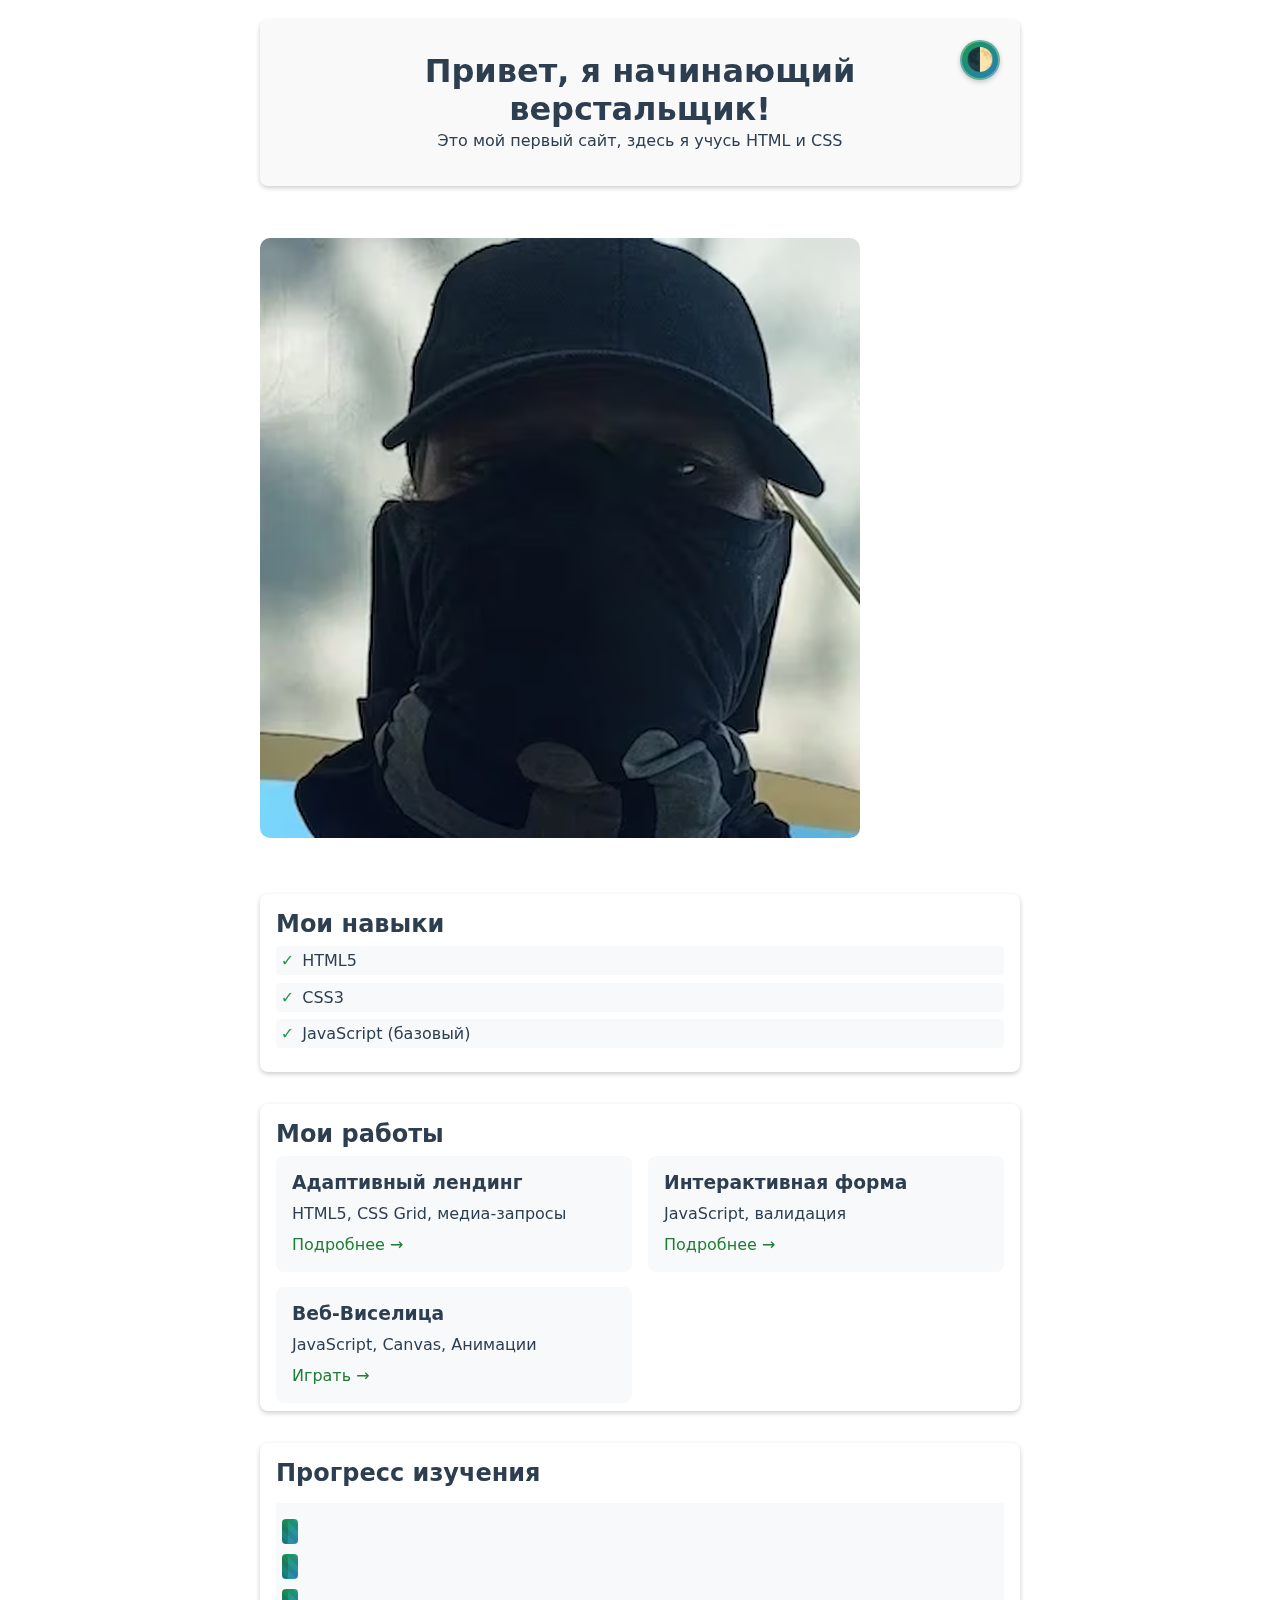
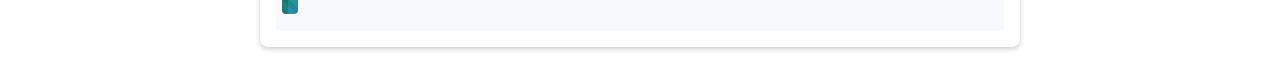
<file: index.html>
<!DOCTYPE html>
<html lang="ru">
    <head>
        <meta charset="UTF-8">
        <meta name="description" content="Сайт-визитка начинающего верстальщика">
        <meta name="viewport" content="width=device-width, initial-scale=1.0">
        <meta property="og:title" content="Мой первый сайт">
        <meta property="og:image" content="https://pozer-srgb.github.io/img/photo/my-photo.webp">
        <meta property="og:image:alt" content="Фото автора сайта">
        <meta property="og:description" content="Портфолио начинающего веб-разработчика с примерами работ и прогрессом обучения">
        <meta property="twitter:description" content="Изучаю веб-разработку: HTML5, CSS3 и JavaScript. Посмотрите мои проекты!">
        <meta name="twitter:card" content="summary_large_image">
        <meta name="twitter:title" content="Мой первый сайт">
        <meta name="twitter:image" content="https://pozer-srgb.github.io/img/photo/my-photo.webp">
        <meta name="twitter:image:width" content="600">
        <meta name="twitter:image:height" content="600">
        <meta name="theme-color" content="#2ecc71">
        <meta http-equiv="Content-Security-Policy"
              content="default-src 'self';
                       script-src 'self' 'unsafe-inline';
                       style-src 'self' 'unsafe-inline';
                       img-src 'self' data:;
                       font-src 'self';
                       object-src 'none';
                       base-uri 'self';
                       form-action 'self';">

        <title>Мой первый сайт</title>

        <link rel="preload" href="style.css" as="style" onload="this.onload=null; this.rel='stylesheet'">
        <link rel="stylesheet" href="style.css">
        <link rel="icon" href="img/icon/favicon.svg" type="image/svg+xml" sizes="any">
        <link rel="icon" href="img/icon/favicon.ico" type="image/x-icon">
        <link rel="preload" href="js/script.js" as="script">
        <link rel="preload" href="js/intersection-observer-polyfill.js" as="script">
        <link rel="preconnect" href="https://github.com">
        <link rel="dns-prefetch" href="https://github.com">
        <link rel="prefetch" href="projects/hangman/" as="document">

        <script src="js/intersection-observer-polyfill.js"></script>
    </head>
    <body>
        <a href="#main" class="skip-link">Перейти к содержанию</a>
        <header data-animate>
            <button id="themeToggle" class="theme-toggle" aria-label="Переключить тему" title="Смена цветовой темы" aria-live="polite">🌓</button>
            <div class="sr-only" id="audio-description" aria-hidden="true">
                Звуковое подтверждение: смена темы (300ms)
            </div>
            <div class="sr-only" aria-live="polite" id="theme-announce">
                Текущая тема: светлая
            </div>
            <audio id="clickSound" preload="none" aria-describedby="audio-description">
                <source src="audio/click.opus" type="audio/ogg; codecs=opus">
                <source src="audio/click.mp3" type="audio/mpeg">
            </audio>
            <div class="header-content">
                <h1>Привет, я начинающий верстальщик!</h1>
                <p>Это мой первый сайт, здесь я учусь HTML и CSS</p>
            </div>
        </header>
        <main id="main" data-animate>
            <picture>
                <source srcset="img/photo/my-photo.avif 300w, img/photo/my-photo-large.avif 600w"
                        sizes="(max-width: 600px) 300px, 600px"
                        type="image/avif">
                <source srcset="img/photo/my-photo.webp 300w, img/photo/my-photo-large.webp 600w"
                        sizes="(max-width: 600px) 300px, 600px"
                        type="image/webp">
                <img src="img/photo/my-photo.jpg"
                     alt="Фото автора сайта, одетого в Casual стиль, работающего за ноутбуком" 
                     class="lazy-load" 
                     width="600" 
                     height="600" 
                     loading="lazy" 
                     decoding="async" 
                     data-animate-delay="200"
                     fetchpriority="low">
            </picture>
            <section class="skills" data-animate aria-labelledby="skills-heading">
                <h2 id="skills-heading">Мои навыки</h2>
                <ul aria-label="Список навыков">
                    <li>HTML5</li>
                    <li>CSS3</li>
                    <li>JavaScript (базовый)</li>
                </ul>
            </section>
            <section class="projects" data-animate aria-labelledby="projects-heading">
                <h2 id="projects-heading">Мои работы</h2>
                <div class="project-grid">
                    <article class="project-card" role="gridcell" tabindex="0" aria-labelledby="project1-heading">
                        <h3 id="project1-heading">Адаптивный лендинг</h3>
                        <p>HTML5, CSS Grid, медиа-запросы</p>
                        <a href="page/landing-demo.html" aria-label="Посмотреть проект адаптивного лендинга">Подробнее →</a>
                    </article>
                    <article class="project-card" role="gridcell" tabindex="0" aria-labelledby="project2-heading">
                        <h3 id="project2-heading">Интерактивная форма</h3>
                        <p>JavaScript, валидация</p>
                        <a href="page/form-demo.html" aria-label="Посмотреть проект интерактивной формы">Подробнее →</a>
                    </article>
                    <article class="project-card" role="gridcell" tabindex="0" aria-labelledby="project3-heading">
                        <h3 id="project3-heading">Веб-Виселица</h3>
                        <p>JavaScript, Canvas, Анимации</p>
                        <a href="projects/hangman/hangman.html" aria-label="Играть в игру 'Веб-Виселица' - угадай термины веб-разработки" data-animate-delay="300">Играть →</a>
                    </article>
                </div>
            </section>
            <section class="skills-chart" aria-labelledby="chart-heading" data-animate>
                <h2 id="chart-heading">Прогресс изучения</h2>
                <div class="chart-container" aria-live="polite" aria-atomic="true">
                    <div class="skill-bar" id="html-progress" data-skill="HTML5" data-level="85" role="progressbar" aria-valuenow="85" aria-valuemin="0" aria-valuemax="100" aria-labelledby="chart-heading html-progress-label">
                        <span id="html-progress-label" class="sr-only">HTML5: 85%</span>
                    </div>
                    <div class="skill-bar" id="css-progress" data-skill="CSS3" data-level="80" role="progressbar" aria-valuenow="80" aria-valuemin="0" aria-valuemax="100" aria-labelledby="chart-heading css-progress-label">
                        <span id="css-progress-label" class="sr-only">CSS3: 80%</span>
                    </div>
                    <div class="skill-bar" id="js-progress" data-skill="JavaScript" data-level="45" role="progressbar" aria-valuenow="45" aria-valuemin="0" aria-valuemax="100" aria-labelledby="chart-heading js-progress-label">
                        <span id="js-progress-label" class="sr-only">JavaScript: 45%</span>
                    </div>
                </div>
            </section>
        </main>
        <script src="js/script.js"></script>
        <button id="backToTop" class="back-to-top" aria-label="Вернуться к началу страницы" title="Наверх (Клавиша Home)">
            ↑
        </button>
        <script type="application/ld+json">
            {
                "@context": "https://schema.org",
                "@type": "Person",
                "name": "Danil",
                "jobTitle": "Web-developer",
                "image": "https://pozer-srgb.github.io/img/photo/my-photo.jpg",
                "url": "https://pozer-srgb.github.io",
                "sameAs": [
                    "https://github.com/pozer-srgb"
                ]
            }
        </script>
    </body>
</html>
</file>
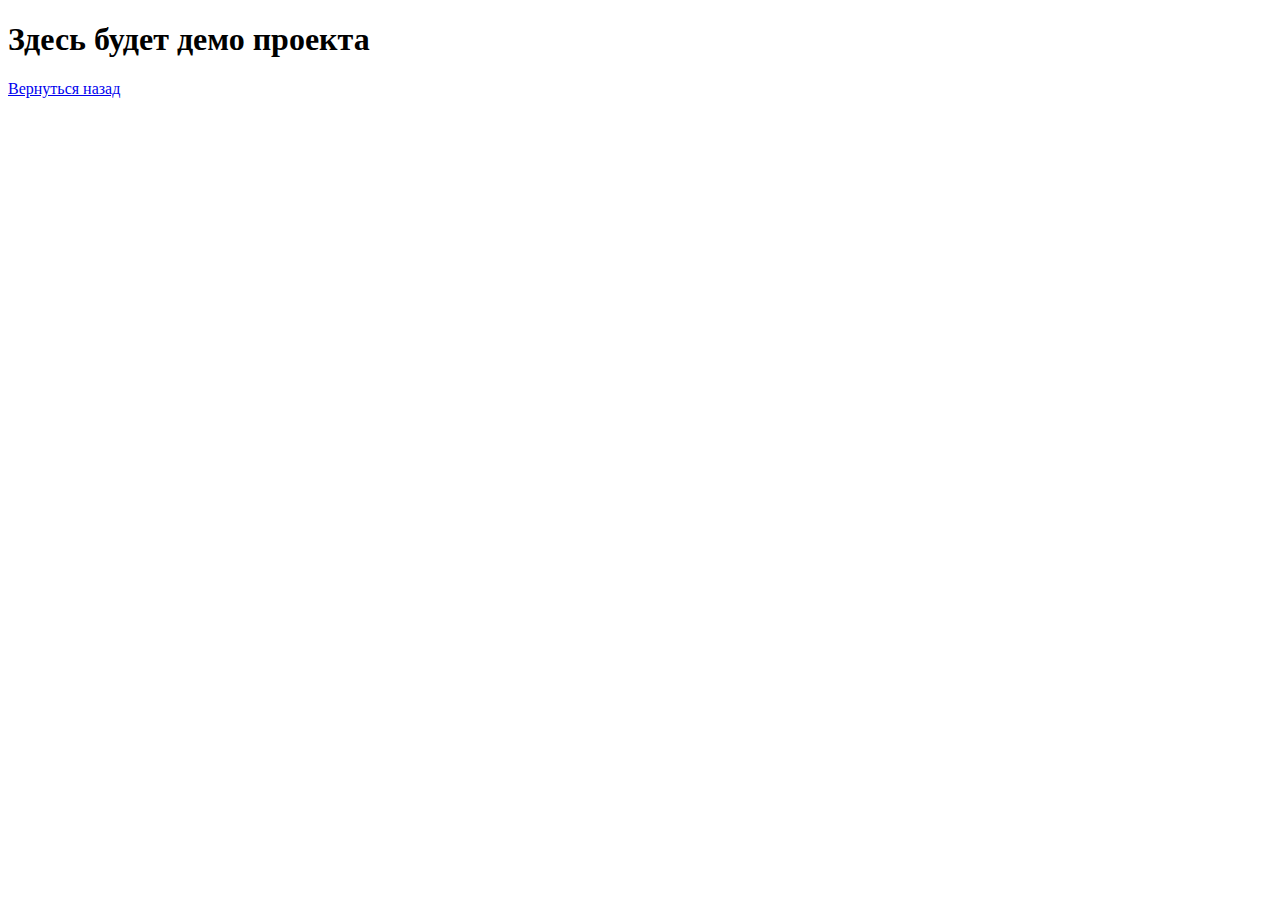
<file: page/form-demo.html>
<!DOCTYPE html>
<html lang="en">
<head>
    <meta charset="UTF-8">
    <meta name="viewport" content="width=device-width, initial-scale=1.0">
    <title>Демо проекта</title>
</head>
<body>
    <h1>Здесь будет демо проекта</h1>
    <a href="https://pozer-srgb.github.io/">Вернуться назад</a>
</body>
</html>
</file>
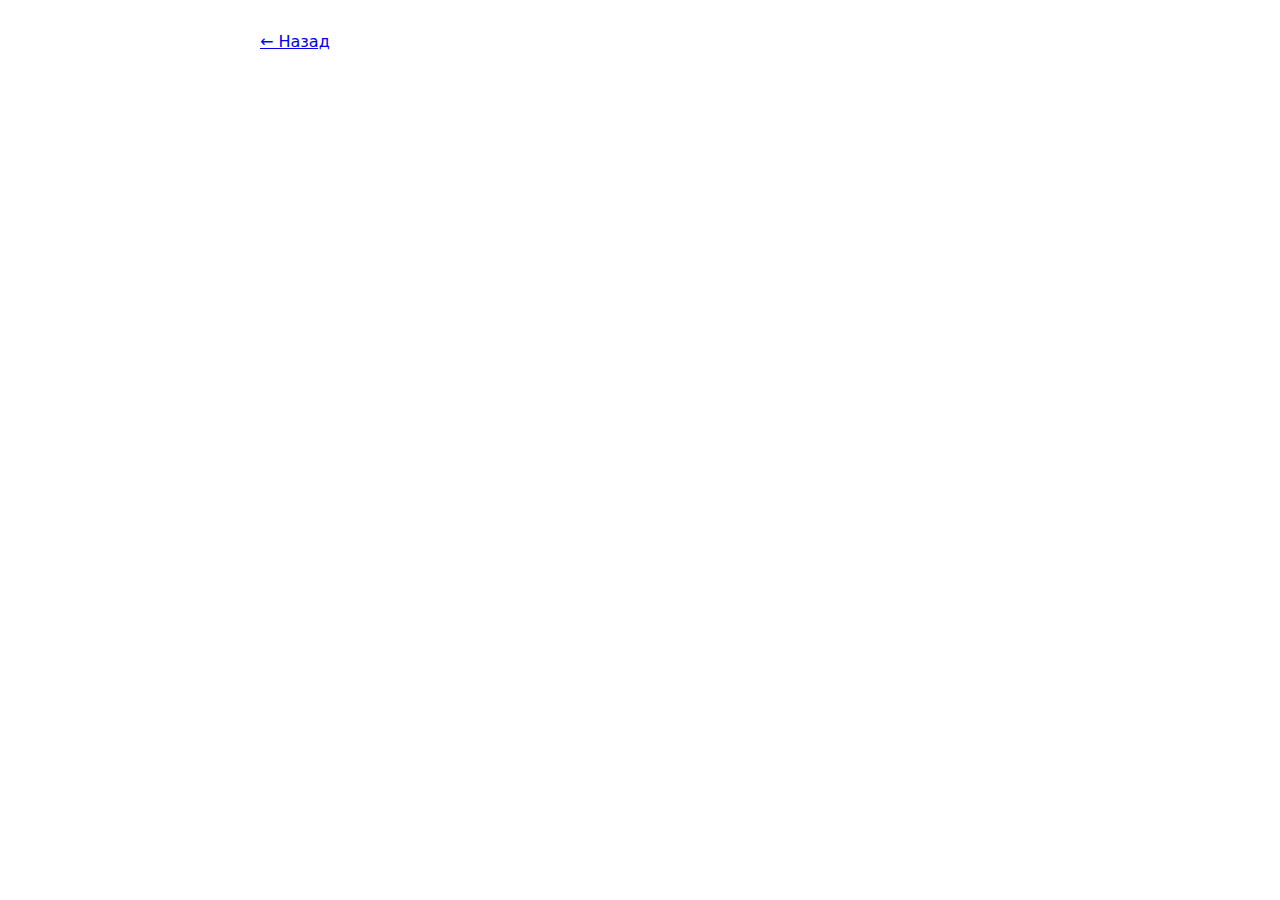
<file: projects/hangman/hangman.html>
<!DOCTYPE html>
<html lang="ru">
<head>
    <meta charset="UTF-8">
    <meta name="viewport" content="width=device-width, initial-scale=1.0">
    <meta name="discription" content="Интерактивная игра 'Веб-Виселица' - угадай термины веб-разработки">
    <title>Веб-Виселица</title>

    <link rel="stylesheet" href="../../style.css">
    <link rel="stylesheet" href="hangman.css"> 
</head>
<body class="game-page">
    <a href="https://pozer-srgb.github.io/" class="back-link" aria-label="Вернуться на главную страницу">← Назад</a>

    <main class="hangman-container">
        <h1 class="sr-only">Игра 'Веб-Виселица'</h1>

        <div class="game-canvas">
            <canvas id="gallows" width="300" height="250" aria-label="Прогресс игры: виселица и человечек"></canvas>
            <div class="word-display" aria-label="polite"></div>
        </div>

        <div class="keybord-container" role="group" aria-label="Виртуальная клавиатура">
            <div class="keyboard"></div>
            <div class="game-stats">
                <p>Ошибки: <span id="errors">0/6</span></p>
                <button id="restart" class="theme-toggle" aria-label="Начать заново">↻</button>
            </div>
        </div>
    </main>

    <script src="hangman.js" type="module"></script>
    <script src="../../js/script.js"></script>
</body>
</html>
</file>
<file: style.css>
@supports not (scroll-behavior: smooth) {
    html {
        scroll-behavior: auto;
    }
}

/* Переменные*/
:root {
    --primary-hue: 145;
    --primary-saturation: 70%;
    --primary-lightness: 35%;

    --primary-color: hsl(var(--primary-hue), var(--primary-saturation), var(--primary-lightness));
    --light-bg: #f9f9f9;
    --dark-bg: #1a242f;
    --txt-color: #2c3e50;
    --dark-txt: #ffffff;
    --card-bg:#f8f9fa;
    --link-color: #1e7d34;
    --dark-link-color: #34d975;
    --dark-card-bg: rgba(255, 255, 255, 0.1);
    --shadow: 0 2px 5px rgba(0, 0, 0, 0.2);
    --progress-text-shadow: 0 1px 3px rgba(0, 0, 0, 0.6);
    --animation-duration: 0.3s;
    --hover-gradient: linear-gradient(135deg, #2980b9, #1c5f8a);
    --light-progress-gradient: linear-gradient(135deg, 
                               hsl(var(--primary-hue), var(--primary-saturation), var(--primary-lightness)), 
                             hsl(204, 64%, 44%));
    --dark-progress-gradient: linear-gradient(135deg, 
                              hsl(var(--primary-hue), 64%, 30%), 
                              hsl(var(--primary-hue), 64%, 22%));
    --gradient-transition: background-image var(--animation-duration) ease;
    --border-opacity: 0.3;
}

/* Reset стилей */
* {
    margin: 0;
    padding: 0;
    box-sizing: border-box;
}

/* Теги */
html {
    scroll-behavior: smooth;
}

body {
    background-color: #ffffff;
    color: var(--txt-color);
    font-family: system-ui, -apple-system, Segoe UI, Roboto, Ubuntu, Cantarell, sans-serif;
    max-width: 800px;
    margin: 20px auto;
    padding: 0 20px;
    transition: background-color var(--animation-duration) ease, 
                color var(--animation-duration) ease;
}

header {
    padding: 2rem 1rem;
    background: var(--light-bg);
    box-shadow: var(--shadow);
    margin-bottom: 2rem;
    border-radius: 8px;
}

section {
    scroll-margin-top: 80px;
    transition: opacity 0.5s ease,
                transform 0.5s ease;
}

section h2 {
    transition: color var(--animation-duration) ease;
}

header, main {
    opacity: 0;
    transform: translateY(20px);
    transition: opacity 0.6s ease-out,
                transform 0.6s ease-out;
    will-change: opacity, transform;
}

h1 {
    color: inherit;
    text-align: center;
    font-size: 2rem;
}

p {
    color: inherit;
    line-height: 1.6;
}

img {
    max-width: 100%;
    height: auto;
    margin: 20px 0;
    border-radius: 10px;
    transition: transform var(--animation-duration),
                opacity 0.5s ease;
}

/* Классы */
.header-content {
    max-width: 600px;
    margin: 0 auto;
    padding: 0 20px;
    text-align: center;
}

.theme-toggle {
    position: absolute;
    top: 20px;
    right: 20px;
    width: 40px;
    height: 40px;
    background: var(--light-progress-gradient);
    color: white;
    border: 2px solid rgba(255, 255, 255, 0.3);
    border-radius: 50%;
    cursor: pointer;
    opacity: 0;
    transition: transform  0.4s cubic-bezier(0.68, -0.55, 0.27, 1.55),
                opacity var(--animation-duration) ease;
    box-shadow: var(--shadow);
    display: flex;
    align-items: center;
    justify-content: center;
    font-size: 1.4em;
    z-index: 1000;
    line-height: 1;
    padding: 0;
}

.theme-toggle.loaded {
    opacity: 1;
}

.alternate-theme {
    background-color: var(--dark-bg);
    color: var(--dark-txt);
    --contrast-ratio: 4.5;
}

.alternate-theme img {
    border-radius: 10px !important;
    background: var(--dark-card-bg);
    border: 3px solid rgba(255, 255, 255, var(--border-opacity));
}

.alternate-theme .skills,
.alternate-theme .projects,
.alternate-theme .chart-container {
    border-radius: 8px;
}

.alternate-theme .skills li {
    background: rgba(255, 255, 255, 0.05);
    color: var(--dark-txt) !important;
}

.alternate-theme header,
.alternate-theme .skills,
.alternate-theme .projects,
.alternate-theme  .skills-chart {
    background: var(--dark-card-bg);
    border: 2px solid rgba(255, 255, 255, var(--border-opacity));
}

.alternate-theme .project-card,
.alternate-theme  .chart-container{
    background: var(--dark-card-bg);
}

.alternate-theme .project-card a {
    color: var(--dark-link-color);
}

.alternate-theme .back-to-top {
    border-radius: 50%;
    background: var(--dark-progress-gradient);
    border: 1px solid rgba(255,255,255,0.3);

}

.alternate-theme .skill-bar {
    background: var(--dark-progress-gradient);
    border: 1px solid rgba(255, 255, 255, 0.3);
    box-shadow: inset var(--shadow);
}

.alternate-theme .theme-toggle {
    background: var(--dark-progress-gradient);
    border: 1px solid rgba(255, 255, 255, 0.3);
}

.skills {
    margin: 2rem 0;
    box-shadow: var(--shadow);
    padding: 1rem;
    border-radius: 8px;
}

.skills li {
    position: relative;
    overflow: hidden;
    margin: 0.5rem 0;
    padding: 0.3rem;
    background: var(--card-bg);
    border-radius: 4px;
    transition: transform var(--animation-duration) ease,
                background var(--animation-duration) ease,
                opacity var(--animation-duration) ease;
}

.skills li,
.project-card, 
.skill-bar {
    will-change: transform;
}

.skills ul {
    list-style: none;
    padding-left: 0;
}

.animate-fadein {
    opacity: 1 !important;
    transform: translateY(0) !important;
    backface-visibility: hidden;
}

.projects {
    border-radius: 8px;
    box-shadow: var(--shadow);
    padding: 1rem;
    margin: 2rem 0;
}

.project-grid {
    grid-auto-rows: 1fr;
    display: grid;
    gap: 1rem;
    grid-template-columns: repeat(auto-fit, minmax(250px, 1fr));
    align-items: stretch;
}

.project-card {
    height: 100%;
    display: flex;
    flex-direction: column;
    justify-content: space-between;
    margin: 0.5rem 0;
    padding: 1rem;
    background: var(--card-bg);
    border-radius: 8px;
    transition: transform 0.3s ease;
}

.project-card a {
    color: var(--link-color);
    text-decoration: none;
    font-weight: 500;
    border-bottom: 2px solid transparent;
    transition: color var(--animation-duration) ease,
                border-color var(--animation-duration) ease;
}

.skills-chart {
    margin: 2rem 0;
    padding: 1rem;
    border-radius: 8px;
    box-shadow: var(--shadow);
}

.chart-container {
    padding: 0.4rem;
    margin-top: 1rem;
    background: var(--card-bg);
}

.skill-bar {
    position: relative;
    overflow: hidden;
    height: 25px;
    margin: 10px 0;
    padding-left: 1rem;
    background: var(--light-progress-gradient);
    color: white;
    border-radius: 4px;
    width: 0;
    transition: width 1s cubic-bezier(0.34, 1.56, 0.64, 1),
                opacity var(--animation-duration) ease;
}

.back-to-top {
    position: fixed;
    bottom: -50px;
    right: 20px;
    width: 40px;
    height: 40px;
    background: var(--light-progress-gradient);
    color: white;
    border: none;
    border-radius: 50%;
    cursor: pointer;
    opacity: 0;
    transition: bottom var(--animation-duration) ease,
                opacity var(--animation-duration) ease,
                transform 0.2s ease;
    box-shadow: var(--shadow);
    display: flex;
    align-items: center;
    justify-content: center;
    font-size: 1.2em;
}

.back-to-top.visible {
    bottom: 20px;
    opacity: 1;
}

.lazy-load {
    opacity: 0;
    transition: opacity 0.6s ease;
}

.lazy-load.loaded {
    opacity: 1;
}

.skip-link {
    position: absolute;
    left: -9999px;
    top: auto;
    width: 1px;
    height: 1px;
    overflow: hidden;
    padding: 1rem;
    background: var(--light-bg);
    color: var(--txt-color);
    z-index: 9999;
    transition: top var(--animation-duration) ease;
}

.sr-only[aria-hidden="true"] {
    display: none;
}

/* ID */

/* Анимация и интерактив */
.skills li::before {
    content: "✓";
    margin-right: 0.5rem;
    color: var(--primary-color);
}

.skills li::after {
    content: "";
    position: absolute;
    bottom: 0;
    left: 0;
    width: 0;
    height: 2px;
    background: var(--primary-color);
    transition: width var(--animation-duration) ease;

}

.skills li:hover::after {
    width: 100%;
}

.skills li:hover {
    transform: translateX(10px) scale(1.02);
    background: rgba(0, 0, 0, 0.05);
    opacity: 0.9;
}

.skills li:focus {
    transform: translateX(10px) scale(1.02);
}

.alternate-theme .skills li::before {
    color: var(--primary-color);
}

.alternate-theme .project-card a:hover {
    color: var(--primary-color);
}

img:hover {
    transform: scale(1.02);
}

img:focus {
    outline: 2px solid var(--primary-color);
    outline-offset: 4px;
}

section:hover {
    transform: translateY(-5px);
    opacity: 0.95;
}

section:hover h2 {
    color: var(--primary-color);
}

.project-card:hover {
    transform: translateY(-5px);
}

.project-card a:hover {
    color: #16612a;
    border-bottom-color: currentColor;
}

.project-card:focus-within {
    outline: 2px solid var(--primary-color);
    outline-offset: 4px;
    transform: translateY(-3px);
}

.skip-link:focus {
    position: static;
    width: auto;
    height: auto;
    left: 1rem;
    top: 1rem;
    z-index: 1000;
    background: var(--light-bg);
    box-shadow: var(--shadow);
}

.skill-bar::after {
    content: attr(data-skill);
    padding: 0 10px;
    background: rgba(0, 0, 0, 0.15);
    border-radius: 0 4px 4px 0;
    position: absolute;
    right: 10px;
    top: 50%;
    transform: translateY(-50%);
    color: white;
    text-shadow: var(--progress-text-shadow);
    font-weight: 600;
    letter-spacing: 0.5px;
    font-size: clamp(0.75rem, 2.5vw, 1rem);
    line-height: 25px;
    opacity: 0;
    transition: opacity var(--animation-duration) ease-in-out 0.5s;
}

.skill-bar::before {
    content: "";
    position: absolute;
    top: 0;
    left: 0;
    width: 100%;
    height: 100%;
    background: repeating-linear-gradient(45deg, transparent, transparent 5px, rgba(255,255,255,0.1) 5px, rgba(255,255,255,0.1) 10px);
    mix-blend-mode: overlay;
}

.skill-bar[aria-valuenow]::after {
    opacity: 1;
}

.back-to-top:focus {
    outline: 2px solid var(--primary-color);
    outline-offset: 2px;
}

.back-to-top:hover {
    transform: scale(1.1) rotate(360deg);
}

.theme-toggle:hover {
    transform: scale(1.1) rotate(180deg);  
}

.theme-toggle::before {
    content: "";
    display: block;
    padding-top: 2px;
}

.back-to-top:hover,
.theme-toggle:hover {
    opacity: 0.9 !important;
    transition: all var(--animation-duration) cubic-bezier(0.4, 0, 0.2, 1);
}

/* Медиа-запросы */
@media (max-width: 480px) {
    h1 {
        font-size: 1.5rem;
    }

    h2 {
        font-size: 1.3rem;
        padding: 0 10px;
    }

    img {
        margin: 10px 0;
        border-radius: 8px;
    }

    .skills {
        margin: 1rem 0;
        padding: 0.5rem;
    }

    .project-card {
        margin: 0.3rem 0;
        padding: 0.8rem;
    }

    .project-card a {
        font-size: 0.9em;
    }

    .theme-toggle {
        width: 35px;
        height: 35px;
        font-size: 1.2em;
    }

}

@media screen and (prefers-reduced-motion: no-preference) {
    .sr-only {
        position: absolute;
        width: 1px;
        height: 1px;
        padding: 0;
        margin: -1px;
        overflow: hidden;
        clip: rect(0, 0, 0, 0);
        border: 0;
    }
}

@media (prefers-reduced-motion: reduce) {
    *,
    *::before,
    *::after {
        transition: none !important;
        animation: none !important;
    }

    .skill-bar {
        transition: none !important;
    }
}
</file>
<file: projects/hangman/hangman.css>
/* Переменные*/
:root {
    --primary-hue: 145;
    --primary-saturation: 70%;
    --primary-lightness: 35%;

    --card-bg:#f8f9fa;
    --shadow: 0 2px 5px rgba(0, 0, 0, 0.2);
    --primary-color: hsl(var(--primary-hue), var(--primary-saturation), var(--primary-lightness));
}

/* Классы */
.game-page {
    max-width: 800px;
    margin: 2rem auto;
    padding: 0 20px;
}

.hangman-container {
    background: var(--card-bg);
    border-radius: 8px;
    padding: 2rem;
    box-shadow: var(--shadow);
    margin-top: 2rem;
}

/* ID */
#gallows {
    border: 2px solid var(--primary-color);
    margin: 1rem auto;
    display: block;
}

.keyboard {
    display: grid;
    grid-template-columns: repeat(13, 1fr);
    gap: 0.5rem;
    margin: 1rem 0;
}

.keyboard button {
    padding: 0.8rem;
    border: 1px solid var(--primary-color);
    background: none;
    cursor: pointer;
}

/* Адаптивность */
@media (max-width: 600px) {
    .keyboard {
        grid-template-columns: repeat(8, 1fr);
    }
}
</file>
